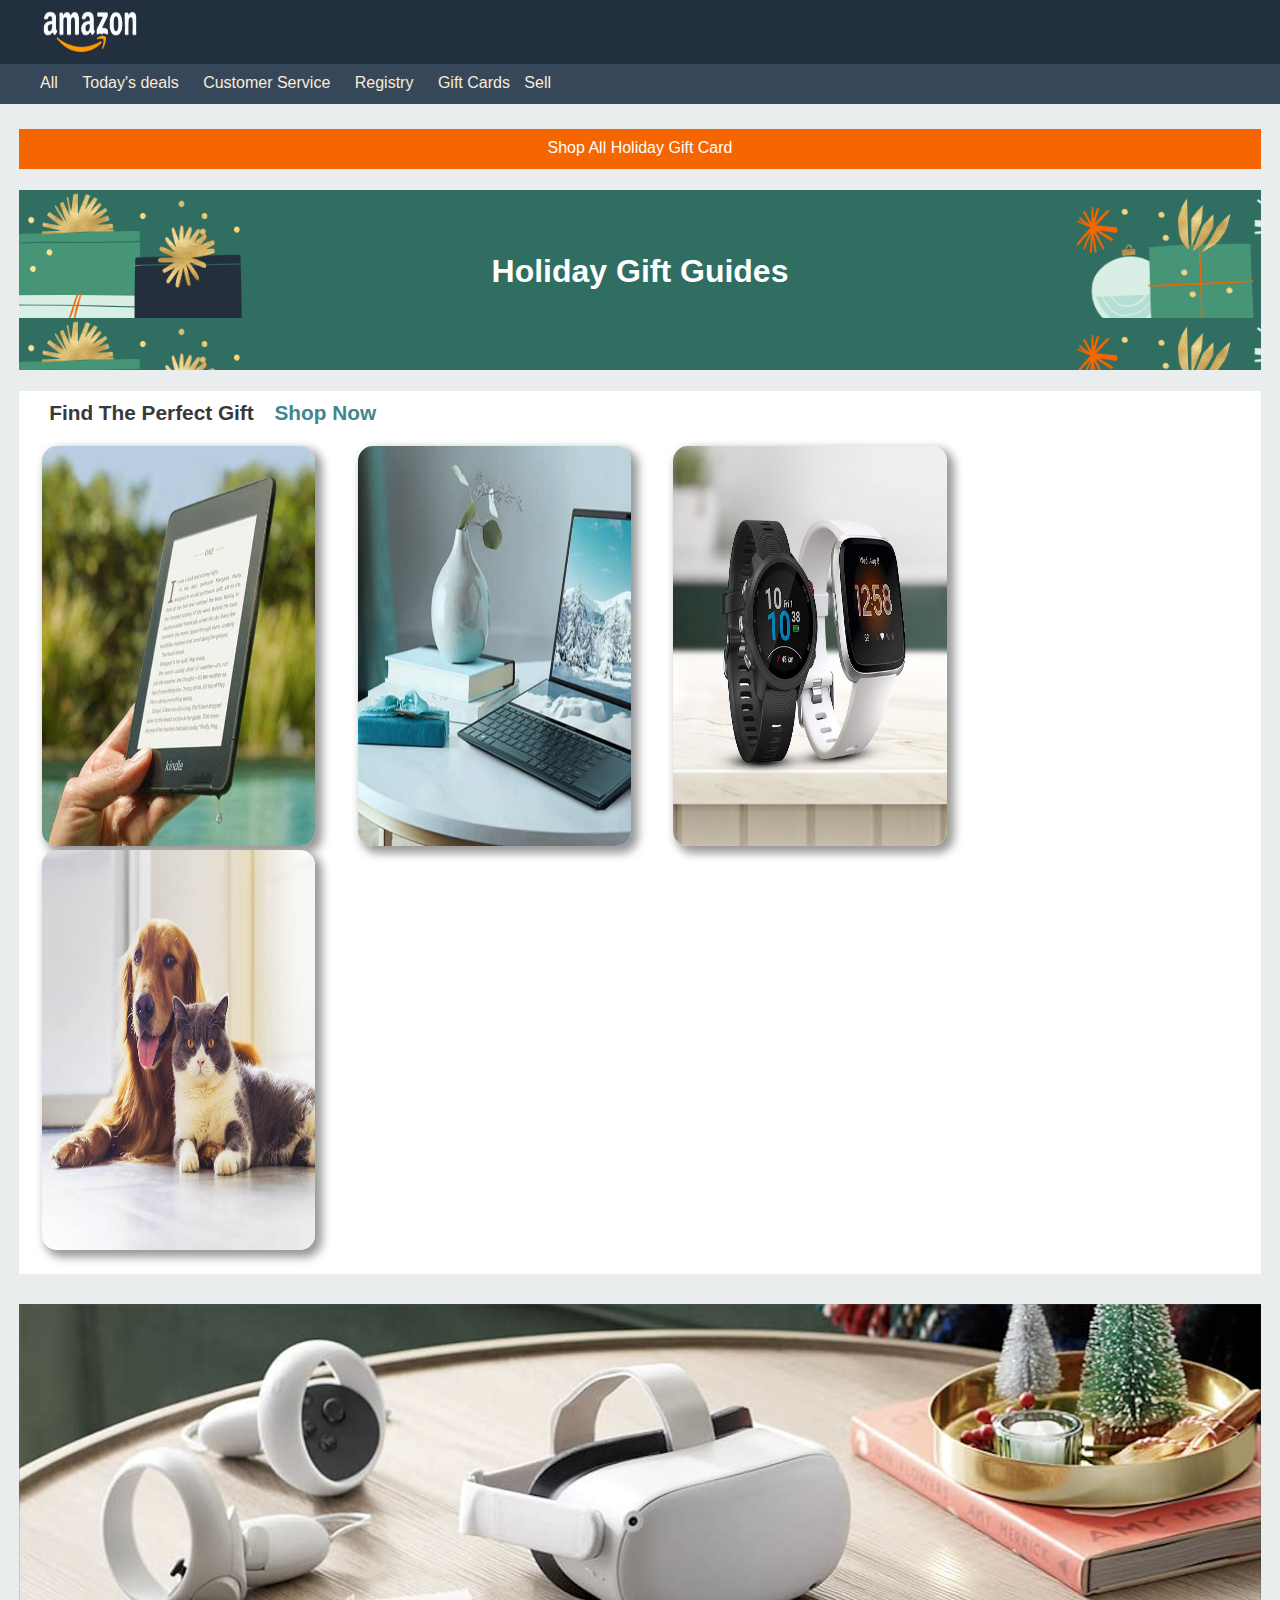
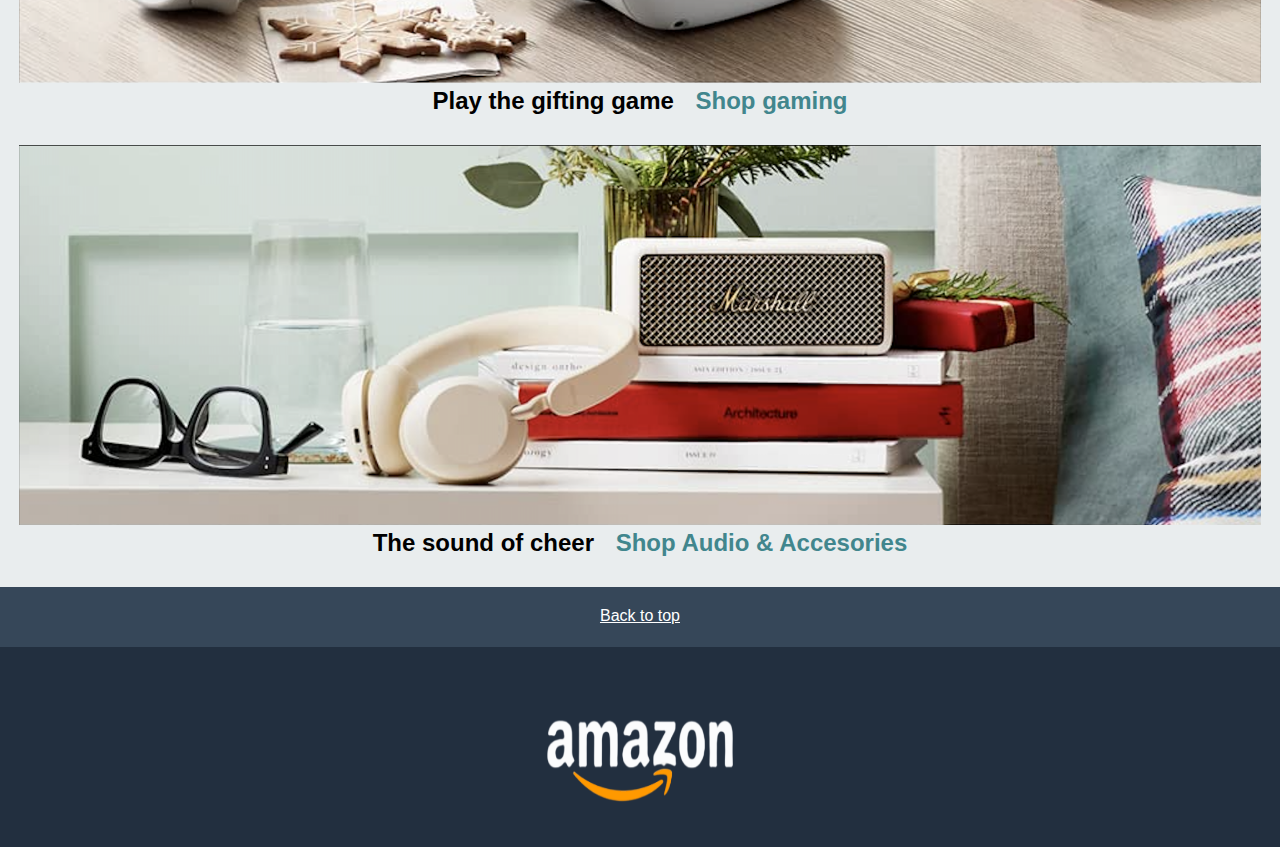
<file: Html css e js/index.html>
<!DOCTYPE html>
<html lang="it">

<head>
    <meta charset="UTF-8">
    <meta name="viewport" content="width=device-width, initial-scale=1.0">
    <title>pagina amazon</title>
    <link rel="stylesheet" href="assets/css/style.css">
</head>

<body>
    <header>
        <div class="logo">
            <img src="assets/img/logo.png" id="logo" alt="logo" width="100px" height="50px">
        </div>
        <nav>
            <ul>
                
                <li><a href="javascript:void(0)">All</a></li>
                <li>
                <li><a href="javascript:void(0)">Today's deals</a></li>
                <li>
                <li><a href="javascript:void(0)">Customer Service</a></li>
                <li>
                <li><a href="javascript:void(0)">Registry</a></li>
                <li>
                <li><a href="javascript:void(0)">Gift Cards</a></li>
                <li><a href="javascript:void(0)">Sell</a></li>
            </ul>
        </nav>
    </header>
    <main>
        <div class="container">
            <div class=" shopBunner">
                <p>Shop All Holiday Gift Card
                <p>
            </div>
            <section>
                <div class=" holidayGift" id="holiday">
                    <h1> Holiday Gift Guides</h1>
                </div>
                <div class="perfectGift">
                    <p> Find The Perfect Gift <a href="javascript:void(0)"> Shop Now</a></p>
                    
                    <img src="assets/img/img_1.jpg" id="img1" alt="img1" width="22%" height="400px" class="img">
                    <img src="assets/img/img_2.jpg" id="img1" alt="img1" width="22%" height="400px" class="img">
                    <img src="assets/img/img_3.jpg" id="img1" alt="img1" width="22%" height="400px" class="img">
                    <img src="assets/img/img_4.jpg" id="img1" alt="img1" width="22%" height="400px" class="img">
        
                </div>
                <section>
                    <div class="playGame">
                        <img src="assets/img/img_9.png" id="img9" alt="imgPlay" width="100%" height="100%">
                        <p> Play the gifting game <a href="javascript:void(0)"> Shop gaming</a></p>
                    </div>
                </section>
                <section>
                    <div class="sound">
                        <img src="assets/img/img_10.png" id="img10" alt="imgSound" width="100%" height="100%">
                        <p> The sound of cheer <a href="javascript:void(0)"> Shop Audio & Accesories </a></p>
                    </div>
                </section>
        </div>
        <div class="back">
            <a href="#holiday"> Back to top</a>
        </div>
    </main>
    <footer>
        <img src="assets/img/logo.png" id="logo2" alt="logo2" width="200px" height="100px">

    </footer>
</body>

</html>
</file>
<file: Html css e js/assets/css/style.css>
body{
    margin: 0;
    font-family: Arial, Helvetica, sans-serif;
    background-color: #E9EDEE;
}
.logo{
    width: 100%;
    height: 40%;
    background-color: #222F3F;
}
.logo img{
    margin-left: 40px;
    padding-bottom: 5px;
    padding-top: 5px;
}
nav ul li {
	display: inline-block;
    padding-top: 10px;

}
nav ul{
    margin-top: 0;
    margin-bottom: 0;
    padding-bottom: 40px;
}
nav{
    background-color: #364759;
    height: 40px; 
    margin-bottom: 25px;
}

nav ul li a:link,
nav ul li a:visited  { 
	text-decoration: none;
	color: antiquewhite;
}
nav ul li:not(:last-child) {
	margin-right: 10px;
}
.container{
    height: 100%;
}
.shopBunner{
    width: 97%;
    background-color: #F56600;
    margin: 0 auto;
    height: 40px;

}
.shopBunner p{
    text-align: center;
    color: white;
    font-size: 1rem;
    padding-top: 10px;
    
}
.holidayGift{
    width: 97%;
    background-image: url(../img/bg-image.png);
    margin: 0 auto;
    height: 180px;

}
.holidayGift h1{
    text-align: center;
    color: white;
    padding-top: 5%;
    font-size: 2rem;
}
.perfectGift{
    width: 97%;
    margin: 0 auto;
    background-color: white;
    height: 100%;
    padding-bottom: 20px;
    margin-bottom: 30px;
}


.img{
    border-radius: 15px;
    box-shadow: 5px 5px 10px 2px #989696;
    margin-right: 15px;
    margin-left: 23px;
   
}
.perfectGift p{
    margin-left: 30px;
    padding-top: 10px;
    font-weight: 700;
    color: #393939;
    font-size: 1.3em;
    
}

.playGame,
.sound
{
    width: 97%;
    margin: 0 auto;
    height: 40%;
    margin-bottom: 30px;
}

.playGame p,
.sound p{
    text-align: center;
    font-weight: 600;
    font-size: 1.5em;
    margin-top: 0;
}
footer{
    width: 100%;
    height: 40px;
    background-color: #222F3F;
}
.back{
    width: 100%;
    height: 40px;
    background-color: #364759;
    text-align: center;
    padding-top: 20px;
}
footer{
    width: 100%;
    height: 200px;
    background-color: #222F3F;
    text-align: center;

}
footer img{
    padding-top: 60px;

}
section p a:link,
section p a:visited{
    text-decoration: none;
	color: #41868D;
    margin-left: 15px;
    font-size: 1em;
    
}
.back a:link,
.back a:visited{
    color: white;
}
</file>
